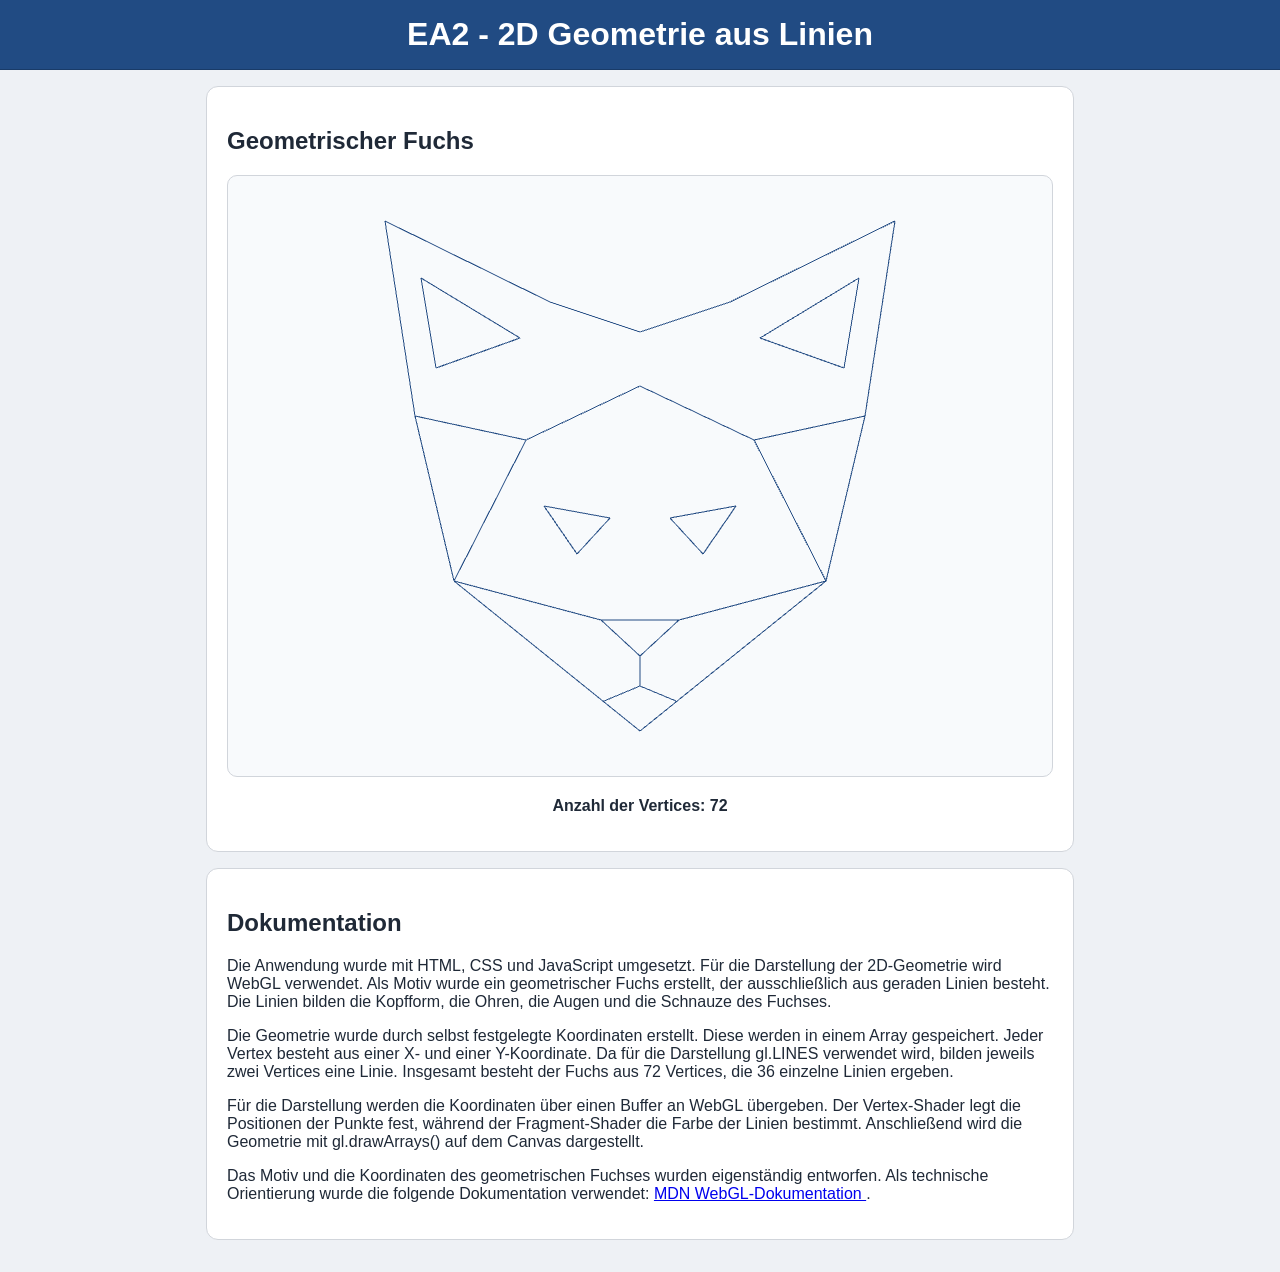
<file: index.html>
<!DOCTYPE html>
<html lang="de">

<head>
    <meta charset="UTF-8">
    <meta name="viewport"
          content="width=device-width, initial-scale=1.0">

    <title>2D Geometrie aus Linien</title>

    <link rel="stylesheet" href="./style.css">
    <script src="./app.js" defer></script>
</head>

<body>

<header class="header">
    <h1>EA2 - 2D Geometrie aus Linien</h1>
</header>

<main class="container">

    <!-- Geometrischer Fuchs -->
    <section class="panel">
        <h2>Geometrischer Fuchs</h2>

        <div class="animation-area">
            <canvas
                    id="webgl-canvas"
                    width="600"
                    height="600">
            </canvas>
        </div>

        <p id="vertex-text" class="status-text">
            Anzahl der Vertices:
        </p>
    </section>

    <!-- Dokumentation -->
    <section class="panel">
        <h2>Dokumentation</h2>

        <p>
            Die Anwendung wurde mit HTML, CSS und
            JavaScript umgesetzt. Für die Darstellung
            der 2D-Geometrie wird WebGL verwendet.
            Als Motiv wurde ein geometrischer Fuchs
            erstellt, der ausschließlich aus geraden
            Linien besteht. Die Linien bilden die
            Kopfform, die Ohren, die Augen und die
            Schnauze des Fuchses.
        </p>

        <p>
            Die Geometrie wurde durch selbst
            festgelegte Koordinaten erstellt.
            Diese werden in einem Array gespeichert.
            Jeder Vertex besteht aus einer X- und
            einer Y-Koordinate. Da für die Darstellung
            gl.LINES verwendet wird, bilden jeweils
            zwei Vertices eine Linie. Insgesamt
            besteht der Fuchs aus 72 Vertices,
            die 36 einzelne Linien ergeben.
        </p>

        <p>
            Für die Darstellung werden die Koordinaten
            über einen Buffer an WebGL übergeben.
            Der Vertex-Shader legt die Positionen
            der Punkte fest, während der
            Fragment-Shader die Farbe der Linien
            bestimmt. Anschließend wird die
            Geometrie mit gl.drawArrays() auf
            dem Canvas dargestellt.
        </p>

        <p>
            Das Motiv und die Koordinaten des
            geometrischen Fuchses wurden eigenständig
            entworfen. Als technische Orientierung
            wurde die folgende Dokumentation verwendet:
            <a href="https://developer.mozilla.org/de/docs/Web/API/WebGL_API"
               target="_blank"
               rel="noopener noreferrer">
                MDN WebGL-Dokumentation
            </a>.
        </p>
    </section>

</main>

</body>
</html>
</file>
<file: style.css>
* {
    box-sizing: border-box;
}

body {
    margin: 0;
    font-family: Arial, sans-serif;
    background: #eef1f5;
    color: #1f2937;
}

/* Überschrift */
.header {
    padding: 16px;
    background: #214B83;
    color: #ffffff;
    border-bottom: 1px solid #193B68;
    text-align: center;
}

.header h1 {
    margin: 0;
}

/* Hauptbereich */
.container {
    max-width: 900px;
    margin: 0 auto;
    padding: 16px;
}

/* Einzelne Bereiche */
.panel {
    background: #ffffff;
    border: 1px solid #d1d5db;
    border-radius: 12px;
    padding: 20px;
    margin-bottom: 16px;
}

/* Bereich für den Fuchs */
.animation-area {
    min-height: 600px;
    display: flex;
    justify-content: center;
    align-items: center;
    background: #f8fafc;
    border: 1px solid #d1d5db;
    border-radius: 10px;
    margin: 20px 0;
}

/* WebGL-Zeichenfläche */
#webgl-canvas {
    display: block;
    width: 100%;
    max-width: 600px;
    height: auto;
    aspect-ratio: 1 / 1;
}

/* Anzahl der Vertices */
.status-text {
    text-align: center;
    font-weight: 700;
    margin-top: 16px;
}
</file>
